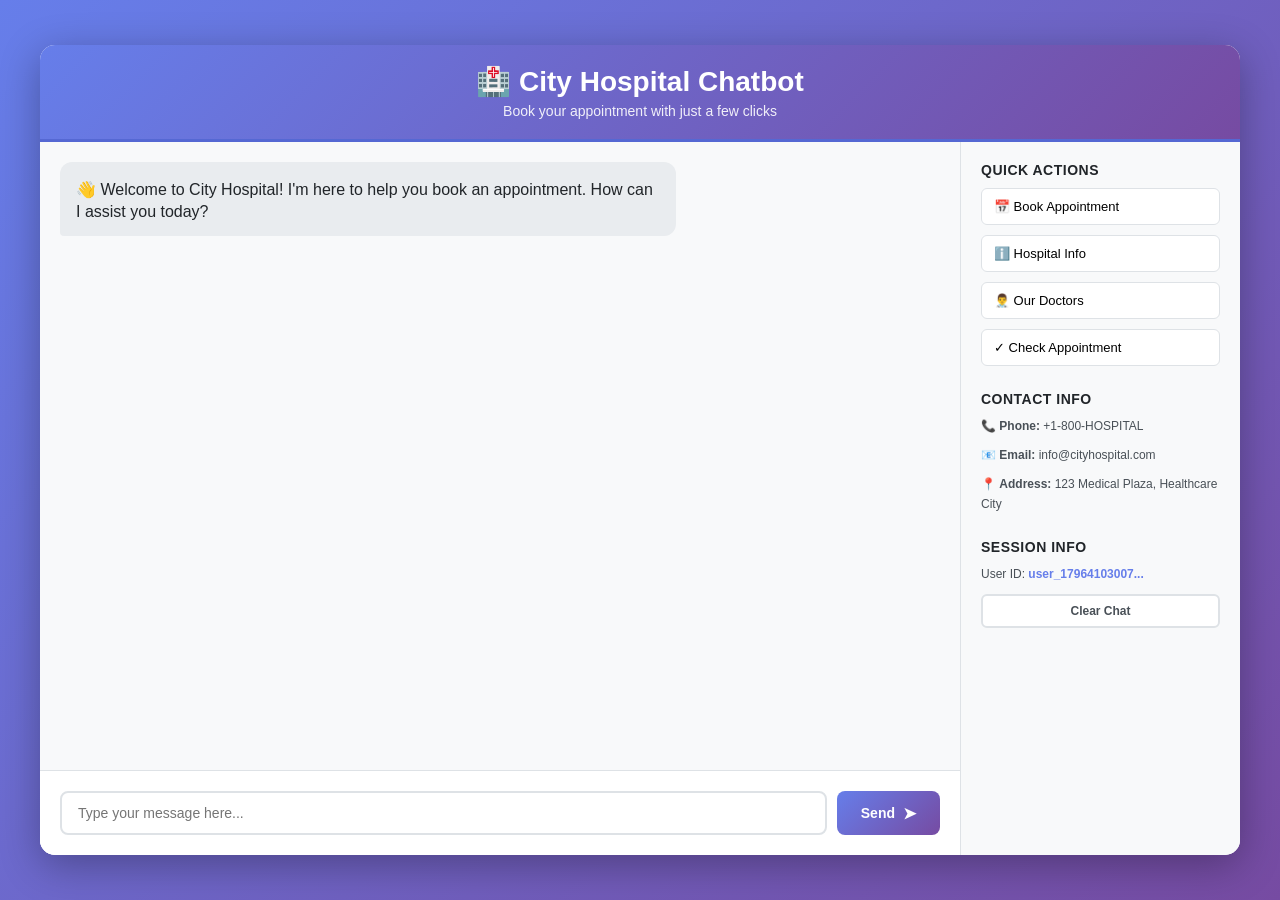
<file: index.html>
<!DOCTYPE html>
<html lang="en">
<head>
    <meta charset="UTF-8">
    <meta name="viewport" content="width=device-width, initial-scale=1.0">
    <title>Hospital Appointment Chatbot</title>
    <link rel="stylesheet" href="static/css/style.css">
</head>
<body>
    <div class="container">
        <!-- Header -->
        <header class="header">
            <div class="header-content">
                <h1>🏥 City Hospital Chatbot</h1>
                <p>Book your appointment with just a few clicks</p>
            </div>
        </header>

        <!-- Main Content -->
        <main class="main-content">
            <div class="chat-wrapper">
                <!-- Chat Messages -->
                <div class="chat-messages" id="chatMessages">
                    <div class="message bot-message">
                        <div class="message-content">
                            <p>👋 Welcome to City Hospital! I'm here to help you book an appointment. How can I assist you today?</p>
                        </div>
                    </div>
                </div>

                <!-- Input Area -->
                <div class="chat-input-area">
                    <form id="chatForm" onsubmit="sendMessage(event)">
                        <div class="input-wrapper">
                            <input 
                                type="text" 
                                id="userInput" 
                                placeholder="Type your message here..." 
                                autocomplete="off"
                                required
                            >
                            <button type="submit" class="send-btn">
                                <span>Send</span>
                                <span class="send-icon">➤</span>
                            </button>
                        </div>
                    </form>
                </div>
            </div>

            <!-- Sidebar -->
            <aside class="sidebar">
                <div class="sidebar-section">
                    <h3>Quick Actions</h3>
                    <button class="quick-btn" onclick="quickAction('book')">📅 Book Appointment</button>
                    <button class="quick-btn" onclick="quickAction('info')">ℹ️ Hospital Info</button>
                    <button class="quick-btn" onclick="quickAction('doctors')">👨‍⚕️ Our Doctors</button>
                    <button class="quick-btn" onclick="quickAction('check')">✓ Check Appointment</button>
                </div>

                <div class="sidebar-section">
                    <h3>Contact Info</h3>
                    <p>📞 <strong>Phone:</strong> +1-800-HOSPITAL</p>
                    <p>📧 <strong>Email:</strong> info@cityhospital.com</p>
                    <p>📍 <strong>Address:</strong> 123 Medical Plaza, Healthcare City</p>
                </div>

                <div class="sidebar-section">
                    <h3>Session Info</h3>
                    <p id="sessionId">User ID: <span class="highlight">Loading...</span></p>
                    <button class="btn-secondary" onclick="clearChat()">Clear Chat</button>
                </div>
            </aside>
        </main>
    </div>

    <script src="static/js/script.js"></script>
</body>
</html>
</file>
<file: static/css/style.css>
* {
    margin: 0;
    padding: 0;
    box-sizing: border-box;
}

body {
    font-family: 'Segoe UI', Tahoma, Geneva, Verdana, sans-serif;
    background: linear-gradient(135deg, #667eea 0%, #764ba2 100%);
    min-height: 100vh;
    display: flex;
    align-items: center;
    justify-content: center;
    padding: 20px;
}

.container {
    display: flex;
    flex-direction: column;
    width: 100%;
    max-width: 1200px;
    height: 90vh;
    background: white;
    border-radius: 15px;
    box-shadow: 0 10px 40px rgba(0, 0, 0, 0.3);
    overflow: hidden;
}

/* Header */
.header {
    background: linear-gradient(135deg, #667eea 0%, #764ba2 100%);
    color: white;
    padding: 20px 30px;
    text-align: center;
    border-bottom: 3px solid #5568d3;
}

.header h1 {
    font-size: 28px;
    margin-bottom: 5px;
    font-weight: 700;
}

.header p {
    font-size: 14px;
    opacity: 0.9;
}

/* Main Content */
.main-content {
    display: flex;
    flex: 1;
    overflow: hidden;
    gap: 0;
}

.chat-wrapper {
    flex: 1;
    display: flex;
    flex-direction: column;
    background: #f8f9fa;
}

/* Chat Messages */
.chat-messages {
    flex: 1;
    overflow-y: auto;
    padding: 20px;
    display: flex;
    flex-direction: column;
    gap: 15px;
}

.message {
    display: flex;
    animation: slideIn 0.3s ease-out;
}

@keyframes slideIn {
    from {
        opacity: 0;
        transform: translateY(10px);
    }
    to {
        opacity: 1;
        transform: translateY(0);
    }
}

.bot-message {
    justify-content: flex-start;
}

.user-message {
    justify-content: flex-end;
}

.message-content {
    max-width: 70%;
    padding: 12px 16px;
    border-radius: 12px;
    word-wrap: break-word;
    line-height: 1.4;
}

.bot-message .message-content {
    background: #e9ecef;
    color: #212529;
    border-bottom-left-radius: 4px;
}

.user-message .message-content {
    background: linear-gradient(135deg, #667eea 0%, #764ba2 100%);
    color: white;
    border-bottom-right-radius: 4px;
}

.message-content p {
    margin: 5px 0;
}

.message-content p:last-child {
    margin-bottom: 0;
}

/* Chat Input */
.chat-input-area {
    padding: 20px;
    background: white;
    border-top: 1px solid #dee2e6;
}

.input-wrapper {
    display: flex;
    gap: 10px;
}

#userInput {
    flex: 1;
    padding: 12px 16px;
    border: 2px solid #dee2e6;
    border-radius: 8px;
    font-size: 14px;
    font-family: inherit;
    transition: border-color 0.3s ease;
}

#userInput:focus {
    outline: none;
    border-color: #667eea;
    box-shadow: 0 0 0 3px rgba(102, 126, 234, 0.1);
}

.send-btn {
    padding: 12px 24px;
    background: linear-gradient(135deg, #667eea 0%, #764ba2 100%);
    color: white;
    border: none;
    border-radius: 8px;
    font-size: 14px;
    font-weight: 600;
    cursor: pointer;
    transition: transform 0.2s ease, box-shadow 0.2s ease;
    display: flex;
    align-items: center;
    gap: 8px;
}

.send-btn:hover {
    transform: translateY(-2px);
    box-shadow: 0 5px 15px rgba(102, 126, 234, 0.4);
}

.send-btn:active {
    transform: translateY(0);
}

.send-icon {
    font-size: 16px;
}

/* Sidebar */
.sidebar {
    width: 280px;
    background: #f8f9fa;
    border-left: 1px solid #dee2e6;
    overflow-y: auto;
    padding: 20px;
    display: flex;
    flex-direction: column;
    gap: 25px;
}

.sidebar-section {
    display: flex;
    flex-direction: column;
    gap: 10px;
}

.sidebar-section h3 {
    font-size: 14px;
    font-weight: 700;
    color: #212529;
    text-transform: uppercase;
    letter-spacing: 0.5px;
}

.quick-btn {
    padding: 10px 12px;
    background: white;
    border: 1px solid #dee2e6;
    border-radius: 6px;
    cursor: pointer;
    font-size: 13px;
    font-weight: 500;
    text-align: left;
    transition: all 0.2s ease;
}

.quick-btn:hover {
    background: #667eea;
    color: white;
    border-color: #667eea;
    transform: translateX(5px);
}

.sidebar-section p {
    font-size: 12px;
    color: #495057;
    line-height: 1.6;
}

.highlight {
    font-weight: 600;
    color: #667eea;
}

.btn-secondary {
    padding: 8px 12px;
    background: white;
    border: 2px solid #dee2e6;
    border-radius: 6px;
    cursor: pointer;
    font-size: 12px;
    font-weight: 600;
    color: #495057;
    transition: all 0.2s ease;
}

.btn-secondary:hover {
    background: #e9ecef;
    border-color: #adb5bd;
}

/* Scrollbar */
.chat-messages::-webkit-scrollbar,
.sidebar::-webkit-scrollbar {
    width: 6px;
}

.chat-messages::-webkit-scrollbar-track,
.sidebar::-webkit-scrollbar-track {
    background: transparent;
}

.chat-messages::-webkit-scrollbar-thumb,
.sidebar::-webkit-scrollbar-thumb {
    background: #adb5bd;
    border-radius: 3px;
}

.chat-messages::-webkit-scrollbar-thumb:hover,
.sidebar::-webkit-scrollbar-thumb:hover {
    background: #868e96;
}

/* Loading indicator */
.typing-indicator {
    display: flex;
    gap: 4px;
    align-items: center;
    padding: 12px 16px;
}

.typing-dot {
    width: 8px;
    height: 8px;
    border-radius: 50%;
    background: #495057;
    animation: typing 1.4s infinite;
}

.typing-dot:nth-child(2) {
    animation-delay: 0.2s;
}

.typing-dot:nth-child(3) {
    animation-delay: 0.4s;
}

@keyframes typing {
    0%, 60%, 100% {
        transform: translateY(0);
        opacity: 0.5;
    }
    30% {
        transform: translateY(-10px);
        opacity: 1;
    }
}

/* Responsive Design */
@media (max-width: 768px) {
    .main-content {
        flex-direction: column;
    }

    .sidebar {
        width: 100%;
        border-left: none;
        border-top: 1px solid #dee2e6;
        padding: 15px;
        max-height: 200px;
    }

    .sidebar-section {
        gap: 8px;
    }

    .message-content {
        max-width: 90%;
    }

    .header h1 {
        font-size: 20px;
    }

    .header p {
        font-size: 12px;
    }
}
</file>
